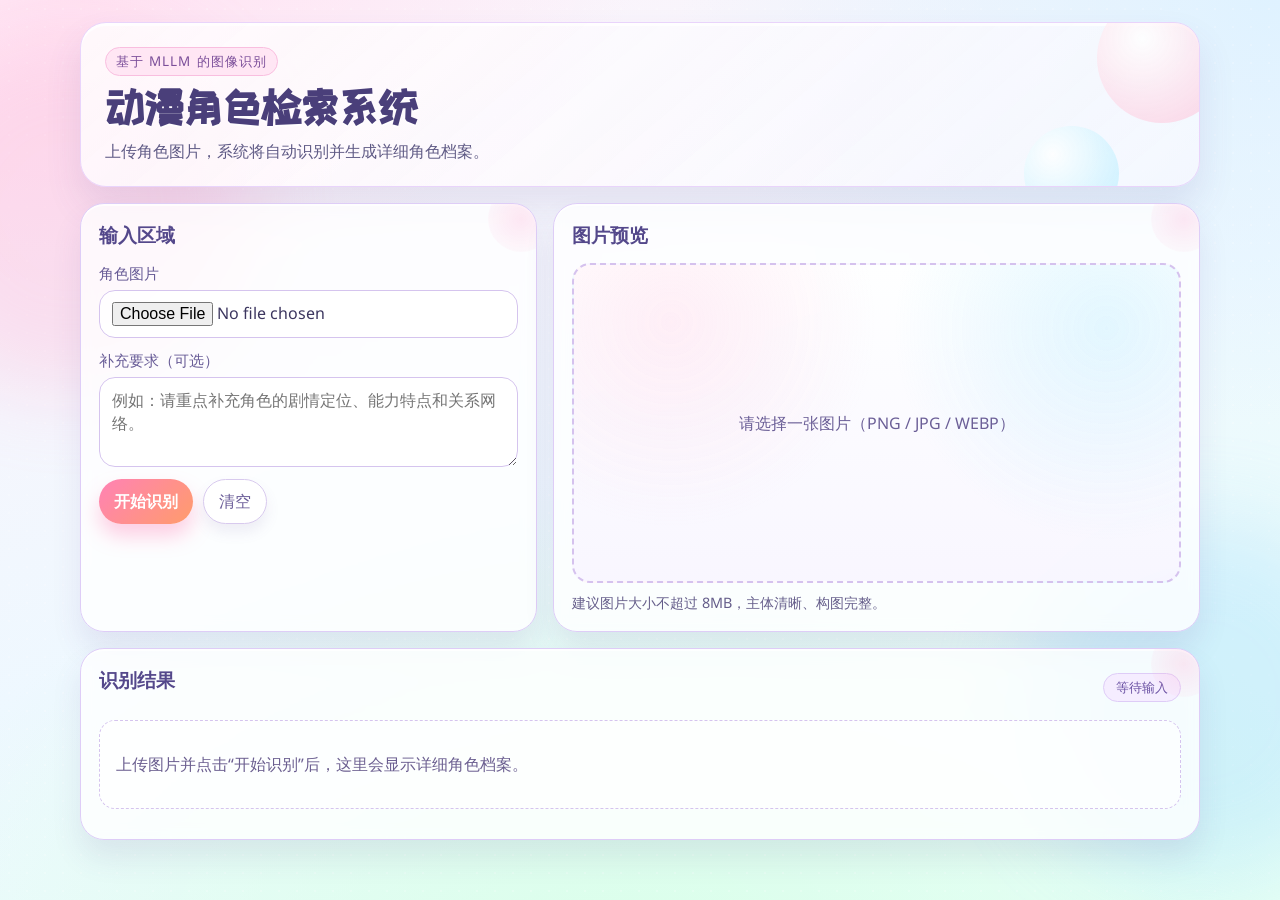
<file: SUIKA-Net/mllm_demo/index.html>
﻿<!DOCTYPE html>
<html lang="zh-CN">
  <head>
    <meta charset="UTF-8" />
    <meta name="viewport" content="width=device-width, initial-scale=1.0" />
    <title>动漫角色识别系统</title>
    <link rel="preconnect" href="https://fonts.googleapis.com" />
    <link rel="preconnect" href="https://fonts.gstatic.com" crossorigin />
    <link
      href="https://fonts.googleapis.com/css2?family=Noto+Sans:wght@400;500;700&family=ZCOOL+KuaiLe&display=swap"
      rel="stylesheet"
    />
    <link rel="stylesheet" href="./style.css" />
  </head>
  <body>
    <div class="bg-orb orb-left" aria-hidden="true"></div>
    <div class="bg-orb orb-right" aria-hidden="true"></div>

    <main class="app-shell">
      <header class="hero">
        <p class="tag">基于 MLLM 的图像识别</p>
        <h1>动漫角色检索系统</h1>
        <p class="hero-desc">上传角色图片，系统将自动识别并生成详细角色档案。</p>
      </header>

      <section class="panel input-panel">
        <h2>输入区域</h2>
        <form id="search-form">
          <label class="field">
            <span>角色图片</span>
            <input
              id="image-file"
              name="imageFile"
              type="file"
              accept="image/png,image/jpeg,image/webp"
              required
            />
          </label>

          <label class="field">
            <span>补充要求（可选）</span>
            <textarea
              id="extra-prompt"
              name="extraPrompt"
              rows="3"
              placeholder="例如：请重点补充角色的剧情定位、能力特点和关系网络。"
            ></textarea>
          </label>

          <div class="actions">
            <button type="submit" id="submit-btn">开始识别</button>
            <button type="button" id="reset-btn" class="ghost-btn">清空</button>
          </div>
        </form>
      </section>

      <section class="panel preview-panel">
        <h2>图片预览</h2>
        <div class="preview-box">
          <img id="preview-image" alt="角色预览图" />
          <p id="preview-placeholder">请选择一张图片（PNG / JPG / WEBP）</p>
        </div>
        <p class="hint">建议图片大小不超过 8MB，主体清晰、构图完整。</p>
      </section>

      <section class="panel result-panel">
        <div class="result-head">
          <h2>识别结果</h2>
          <span id="status-pill" class="pill idle">等待输入</span>
        </div>

        <div id="result-content" class="result-empty">
          <p>上传图片并点击“开始识别”后，这里会显示详细角色档案。</p>
        </div>

        <p id="meta-info" class="meta-info"></p>
      </section>
    </main>

    <template id="result-template">
      <article class="result-card">
        <div class="result-grid">
          <div>
            <h3 id="char-name">未知角色</h3>
            <p id="jp-name" class="jp-name">日文名：未知</p>
            <p id="anime-name" class="anime-name">未知作品</p>
          </div>
          <div class="confidence-block">
            <span>置信度</span>
            <strong id="confidence-text">0%</strong>
            <div class="confidence-track">
              <i id="confidence-bar"></i>
            </div>
          </div>
        </div>

        <div id="base-tags" class="detail-chips"></div>

        <section class="detail-section">
          <h4>角色概览</h4>
          <p id="char-intro" class="intro-text"></p>
        </section>

        <section class="detail-section">
          <h4>剧情定位与背景</h4>
          <p id="char-background" class="intro-text"></p>
        </section>

        <div class="detail-columns">
          <section class="detail-box">
            <h4>性格特征</h4>
            <ul id="traits-list" class="detail-list"></ul>
          </section>

          <section class="detail-box">
            <h4>能力与技能</h4>
            <ul id="abilities-list" class="detail-list"></ul>
          </section>
        </div>

        <div class="detail-columns">
          <section class="detail-box">
            <h4>角色关系</h4>
            <ul id="relations-list" class="detail-list"></ul>
          </section>

          <section class="detail-box">
            <h4>识别依据</h4>
            <ul id="evidence-list" class="detail-list"></ul>
          </section>
        </div>

        <section class="detail-section">
          <h4>标志台词 / 标记</h4>
          <ul id="signature-list" class="detail-list"></ul>
        </section>

        <p id="char-extra" class="extra-text"></p>
      </article>
    </template>

    <script type="module" src="./app.js"></script>
  </body>
</html>
</file>
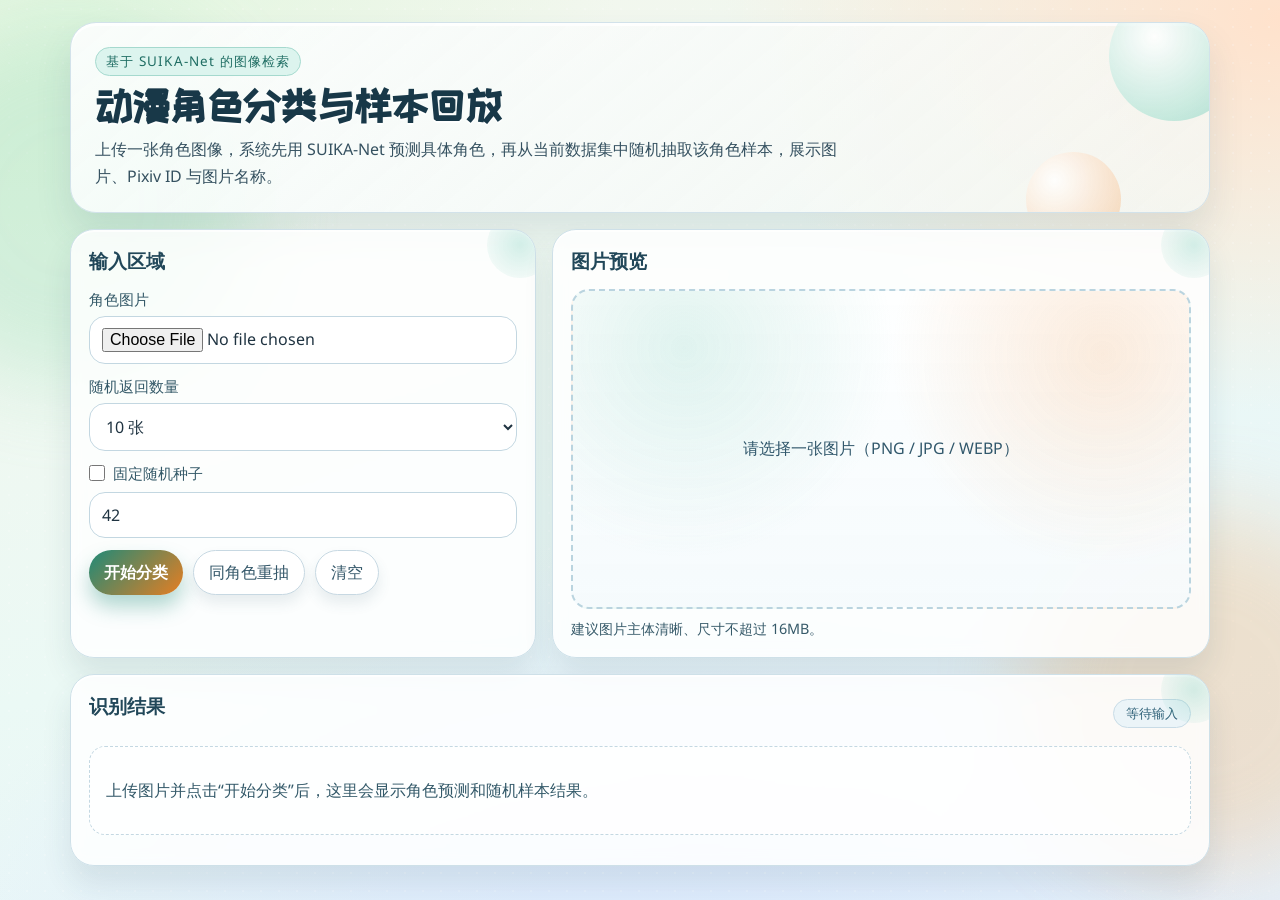
<file: SUIKA-Net/suika_demo/index.html>
<!DOCTYPE html>
<html lang="zh-CN">
  <head>
    <meta charset="UTF-8" />
    <meta name="viewport" content="width=device-width, initial-scale=1.0" />
    <title>SUIKA-Net 动漫角色检索系统</title>
    <link rel="preconnect" href="https://fonts.googleapis.com" />
    <link rel="preconnect" href="https://fonts.gstatic.com" crossorigin />
    <link
      href="https://fonts.googleapis.com/css2?family=Noto+Sans:wght@400;500;700&family=ZCOOL+KuaiLe&display=swap"
      rel="stylesheet"
    />
    <link rel="stylesheet" href="./style.css" />
  </head>
  <body>
    <div class="bg-orb orb-left" aria-hidden="true"></div>
    <div class="bg-orb orb-right" aria-hidden="true"></div>

    <main class="app-shell">
      <header class="hero">
        <p class="tag">基于 SUIKA-Net 的图像检索</p>
        <h1>动漫角色分类与样本回放</h1>
        <p class="hero-desc">
          上传一张角色图像，系统先用 SUIKA-Net 预测具体角色，再从当前数据集中随机抽取该角色样本，展示图片、Pixiv ID 与图片名称。
        </p>
      </header>

      <section class="panel input-panel">
        <h2>输入区域</h2>
        <form id="predict-form">
          <label class="field">
            <span>角色图片</span>
            <input id="image-file" name="image" type="file" accept="image/png,image/jpeg,image/webp" required />
          </label>

          <label class="field">
            <span>随机返回数量</span>
            <select id="num-gallery" name="num_gallery">
              <option value="5">5 张</option>
              <option value="10" selected>10 张</option>
              <option value="15">15 张</option>
              <option value="20">20 张</option>
              <option value="25">25 张</option>
              <option value="30">30 张</option>
              <option value="35">35 张</option>
              <option value="40">40 张</option>
              <option value="45">45 张</option>
              <option value="50">50 张</option>
              <option value="55">55 张</option>
              <option value="60">60 张</option>
              <option value="65">65 张</option>
              <option value="70">70 张</option>
              <option value="75">75 张</option>
              <option value="80">80 张</option>
              <option value="85">85 张</option>
              <option value="90">90 张</option>
              <option value="95">95 张</option>
              <option value="100">100 张</option>
            </select>
          </label>

          <div class="field seed-field">
            <label class="check-row" for="use-fixed-seed">
              <input id="use-fixed-seed" type="checkbox" />
              <span>固定随机种子</span>
            </label>
            <input
              id="seed-value"
              name="seed"
              type="number"
              min="0"
              step="1"
              value="42"
              disabled
            />
          </div>

          <div class="actions">
            <button type="submit" id="submit-btn">开始分类</button>
            <button type="button" id="resample-btn" class="ghost-btn" disabled>同角色重抽</button>
            <button type="button" id="reset-btn" class="ghost-btn">清空</button>
          </div>
        </form>
      </section>

      <section class="panel preview-panel">
        <h2>图片预览</h2>
        <div class="preview-box">
          <img id="preview-image" alt="上传预览" />
          <p id="preview-placeholder">请选择一张图片（PNG / JPG / WEBP）</p>
        </div>
        <p class="hint">建议图片主体清晰、尺寸不超过 16MB。</p>
      </section>

      <section class="panel result-panel">
        <div class="result-head">
          <h2>识别结果</h2>
          <span id="status-pill" class="pill idle">等待输入</span>
        </div>

        <div id="result-content" class="result-empty">
          <p>上传图片并点击“开始分类”后，这里会显示角色预测和随机样本结果。</p>
        </div>

        <p id="meta-info" class="meta-info"></p>
      </section>
    </main>

    <template id="result-template">
      <article class="result-card">
        <div class="result-grid">
          <div>
            <h3 id="char-name">未知角色</h3>
            <p id="label-text" class="label-text">标签：-</p>
            <p id="sim-text" class="sim-text">Prototype Similarity：-</p>
          </div>
          <div class="confidence-block">
            <span>置信度</span>
            <strong id="confidence-text">0%</strong>
            <div class="confidence-track">
              <i id="confidence-bar"></i>
            </div>
          </div>
        </div>

        <section class="detail-section">
          <h4>Top-5 预测</h4>
          <div id="topk-chips" class="detail-chips"></div>
        </section>

        <section class="detail-section">
          <h4>该角色随机样本（来自当前数据集）</h4>
          <div id="gallery-grid" class="gallery-grid"></div>
        </section>
      </article>
    </template>

    <script type="module" src="./app.js"></script>
  </body>
</html>
</file>
<file: SUIKA-Net/mllm_demo/style.css>
:root {
  --bg-top: #fff3fa;
  --bg-mid: #eef8ff;
  --bg-bottom: #e8fff7;
  --ink-1: #3c365f;
  --ink-2: #5f5a85;
  --line: #d7c7f2;
  --card: rgba(255, 255, 255, 0.8);
  --accent: #ff82b5;
  --accent-strong: #ff9c6b;
  --mint: #7fdcc5;
  --warning: #d98a2b;
  --error: #d34c75;
}

* {
  box-sizing: border-box;
}

body {
  margin: 0;
  min-height: 100vh;
  font-family: "Noto Sans", sans-serif;
  color: var(--ink-1);
  background:
    radial-gradient(900px 600px at 8% -8%, #ffe1f2 0%, transparent 60%),
    radial-gradient(1000px 700px at 100% 0%, #dff2ff 0%, transparent 60%),
    radial-gradient(1200px 800px at 50% 110%, #d9ffe9 0%, transparent 64%),
    linear-gradient(160deg, var(--bg-top), var(--bg-mid) 52%, var(--bg-bottom));
  padding: 22px;
  position: relative;
  overflow-x: hidden;
}

body::before {
  content: "";
  position: fixed;
  inset: 0;
  pointer-events: none;
  background-image: radial-gradient(rgba(255, 255, 255, 0.6) 1.1px, transparent 1.1px);
  background-size: 18px 18px;
  opacity: 0.35;
  z-index: -2;
}

.bg-orb {
  position: fixed;
  width: 360px;
  height: 360px;
  border-radius: 999px;
  filter: blur(44px);
  opacity: 0.32;
  pointer-events: none;
  z-index: -1;
  animation: float-soft 9s ease-in-out infinite;
}

.orb-left {
  left: -110px;
  top: 30px;
  background: #ffabd2;
}

.orb-right {
  right: -100px;
  bottom: 20px;
  background: #9ad9ff;
  animation-delay: -3s;
}

.app-shell {
  width: min(1120px, 100%);
  margin: 0 auto;
  display: grid;
  gap: 16px;
  grid-template-columns: repeat(12, 1fr);
  animation: page-enter 560ms ease-out;
}

.hero {
  grid-column: 1 / -1;
  padding: 24px 24px 22px;
  border: 1px solid #e9d4fb;
  border-radius: 26px;
  background:
    linear-gradient(140deg, rgba(255, 255, 255, 0.86), rgba(255, 250, 255, 0.72)),
    linear-gradient(100deg, rgba(255, 146, 193, 0.18), rgba(134, 224, 255, 0.18));
  box-shadow:
    0 20px 36px rgba(92, 74, 150, 0.12),
    0 3px 0 rgba(255, 255, 255, 0.72) inset;
  position: relative;
  overflow: hidden;
}

.hero::before,
.hero::after {
  content: "";
  position: absolute;
  border-radius: 999px;
  pointer-events: none;
}

.hero::before {
  width: 130px;
  height: 130px;
  right: -28px;
  top: -30px;
  background: radial-gradient(circle at 35% 35%, rgba(255, 255, 255, 0.8), rgba(255, 156, 191, 0.42));
}

.hero::after {
  width: 95px;
  height: 95px;
  right: 80px;
  bottom: -35px;
  background: radial-gradient(circle at 30% 30%, rgba(255, 255, 255, 0.78), rgba(135, 227, 255, 0.44));
}

.tag {
  display: inline-block;
  margin: 0;
  font-size: 0.84rem;
  letter-spacing: 0.08em;
  color: #7c4f9a;
  background: #ffe6f4;
  border: 1px solid #f9bedf;
  border-radius: 999px;
  padding: 4px 10px;
}

h1 {
  margin: 10px 0 0;
  font-family: "ZCOOL KuaiLe", cursive;
  font-size: clamp(1.85rem, 3.6vw, 2.65rem);
  color: #4a3f7a;
  text-shadow: 0 2px 0 rgba(255, 255, 255, 0.7);
}

.hero-desc {
  margin: 10px 0 0;
  color: var(--ink-2);
  max-width: 720px;
  line-height: 1.65;
}

.hero-badges {
  display: flex;
  flex-wrap: wrap;
  gap: 8px;
  margin-top: 14px;
}

.hero-badges span {
  border-radius: 999px;
  font-size: 0.82rem;
  padding: 5px 10px;
  background: rgba(255, 255, 255, 0.82);
  border: 1px solid #dfccf6;
  color: #67578c;
}

.panel {
  border: 1px solid #decdf7;
  border-radius: 24px;
  background: var(--card);
  backdrop-filter: blur(7px);
  box-shadow:
    0 18px 30px rgba(84, 62, 140, 0.1),
    0 2px 0 rgba(255, 255, 255, 0.7) inset;
  padding: 18px;
  animation: rise-in 520ms ease-out both;
  position: relative;
  overflow: hidden;
}

.panel::before {
  content: "";
  position: absolute;
  width: 66px;
  height: 66px;
  border-radius: 999px;
  background: radial-gradient(circle, rgba(255, 175, 213, 0.28), rgba(255, 175, 213, 0));
  right: -18px;
  top: -18px;
}

.input-panel {
  grid-column: 1 / span 5;
  animation-delay: 70ms;
}

.preview-panel {
  grid-column: 6 / -1;
  animation-delay: 120ms;
}

.result-panel {
  grid-column: 1 / -1;
  animation-delay: 170ms;
}

h2 {
  margin: 0 0 14px;
  font-size: 1.18rem;
  color: #54488b;
}

#search-form {
  display: grid;
  gap: 12px;
}

.field {
  display: grid;
  gap: 6px;
}

.field span {
  font-size: 0.92rem;
  color: #675b96;
}

input,
select,
textarea,
button {
  font: inherit;
}

input,
select,
textarea {
  width: 100%;
  border: 1px solid #d5c4ee;
  border-radius: 16px;
  padding: 11px 12px;
  background: rgba(255, 255, 255, 0.86);
  color: var(--ink-1);
  transition: border-color 160ms ease, box-shadow 160ms ease, transform 160ms ease;
}

input:focus,
select:focus,
textarea:focus {
  outline: none;
  border-color: #e78ec2;
  box-shadow: 0 0 0 4px rgba(231, 142, 194, 0.18);
  transform: translateY(-1px);
}

.actions {
  display: flex;
  gap: 10px;
}

button {
  border: 0;
  border-radius: 999px;
  padding: 10px 15px;
  cursor: pointer;
  transition: transform 140ms ease, box-shadow 140ms ease, filter 140ms ease;
}

#submit-btn {
  background: linear-gradient(135deg, var(--accent), var(--accent-strong));
  color: #fff;
  font-weight: 700;
  box-shadow: 0 12px 20px rgba(255, 130, 181, 0.38);
}

#submit-btn:hover {
  transform: translateY(-2px) scale(1.01);
  filter: brightness(1.04);
}

#submit-btn:disabled {
  cursor: not-allowed;
  opacity: 0.78;
}

.ghost-btn {
  background: #ffffff;
  color: #6a5c98;
  border: 1px solid #d8caee;
  box-shadow: 0 8px 14px rgba(109, 92, 159, 0.1);
}

.ghost-btn:hover {
  transform: translateY(-1px);
}

.preview-box {
  position: relative;
  min-height: 320px;
  border-radius: 18px;
  border: 2px dashed #d5c2ee;
  background:
    radial-gradient(circle at 16% 18%, rgba(255, 177, 212, 0.2), transparent 36%),
    radial-gradient(circle at 88% 20%, rgba(143, 224, 255, 0.24), transparent 36%),
    linear-gradient(180deg, rgba(255, 255, 255, 0.66), rgba(247, 242, 255, 0.66));
  overflow: hidden;
  display: grid;
  place-items: center;
}

#preview-image {
  width: 100%;
  height: 100%;
  object-fit: contain;
  display: none;
}

#preview-placeholder {
  margin: 0;
  color: #6b5f97;
  text-align: center;
  padding: 18px;
}

.hint {
  margin: 10px 0 0;
  color: #655d8a;
  font-size: 0.9rem;
}

.result-head {
  display: flex;
  align-items: center;
  justify-content: space-between;
  gap: 12px;
}

.pill {
  border-radius: 999px;
  padding: 4px 12px;
  font-size: 0.84rem;
  border: 1px solid transparent;
}

.pill.idle {
  background: #f5edff;
  color: #6b52a4;
  border-color: #deccf7;
}

.pill.loading {
  background: #fff5e9;
  color: var(--warning);
  border-color: #ffd8aa;
}

.pill.done {
  background: #e9fff7;
  color: #1e8b69;
  border-color: #bfeeda;
}

.pill.error {
  background: #ffeef3;
  color: var(--error);
  border-color: #ffc9dc;
}

#result-content {
  margin-top: 12px;
}

.result-empty {
  color: #6b5f90;
  background: rgba(255, 255, 255, 0.6);
  border-radius: 16px;
  border: 1px dashed #d5c4ee;
  padding: 16px;
}

.result-card {
  border-radius: 18px;
  border: 1px solid #dfcff6;
  background: rgba(255, 255, 255, 0.84);
  padding: 16px;
  box-shadow: 0 12px 24px rgba(109, 82, 170, 0.1);
}

.result-grid {
  display: grid;
  grid-template-columns: 1fr auto;
  gap: 12px;
  align-items: start;
}

.result-card h3 {
  margin: 0;
  font-size: 1.5rem;
  color: #4a4180;
}

.anime-name {
  margin: 6px 0 0;
  color: #605895;
}

.jp-name {
  margin: 6px 0 0;
  color: #7d5f9e;
  font-size: 0.95rem;
}

.confidence-block {
  text-align: right;
  min-width: 110px;
}

.confidence-block span {
  color: #6c5d91;
  font-size: 0.86rem;
}

.confidence-block strong {
  display: block;
  margin-top: 2px;
  font-size: 1.2rem;
  color: #554694;
}

.confidence-track {
  margin-top: 6px;
  width: 114px;
  height: 8px;
  border-radius: 999px;
  background: #efe7fb;
  overflow: hidden;
}

.confidence-track i {
  display: block;
  height: 100%;
  width: 0;
  background: linear-gradient(90deg, #ffc07a, #ff79bc, #86dfff);
  transition: width 360ms ease;
}

.intro-text,
.extra-text {
  margin-bottom: 0;
  line-height: 1.78;
  color: #4b4476;
}

.extra-text {
  margin-top: 14px;
  color: #6a5d95;
}

.detail-chips {
  display: flex;
  flex-wrap: wrap;
  gap: 8px;
  margin-top: 12px;
}

.chip {
  display: inline-flex;
  align-items: center;
  border-radius: 999px;
  border: 1px solid #e1d0f8;
  background: #fff5fc;
  color: #6f578f;
  padding: 6px 11px;
  font-size: 0.82rem;
}

.detail-section {
  margin-top: 14px;
}

.detail-section h4,
.detail-box h4 {
  margin: 0 0 8px;
  font-size: 1rem;
  color: #55478f;
}

.detail-columns {
  display: grid;
  grid-template-columns: 1fr 1fr;
  gap: 12px;
  margin-top: 12px;
}

.detail-box {
  border: 1px solid #e2d2f7;
  border-radius: 14px;
  background: rgba(255, 255, 255, 0.72);
  padding: 10px 12px;
}

.detail-list {
  margin: 0;
  padding-left: 18px;
  color: #5d507f;
  line-height: 1.65;
}

.detail-list li + li {
  margin-top: 4px;
}

.meta-info {
  margin: 12px 0 0;
  font-size: 0.88rem;
  color: #6b5f92;
}

@media (max-width: 920px) {
  body {
    padding: 14px;
  }

  .input-panel,
  .preview-panel,
  .result-panel {
    grid-column: 1 / -1;
  }

  .preview-box {
    min-height: 260px;
  }

  .result-grid {
    grid-template-columns: 1fr;
  }

  .confidence-block {
    text-align: left;
  }

  .detail-columns {
    grid-template-columns: 1fr;
  }
}

@media (max-width: 520px) {
  .actions {
    flex-direction: column;
  }
}

@keyframes page-enter {
  from {
    opacity: 0;
    transform: translateY(10px);
  }
  to {
    opacity: 1;
    transform: translateY(0);
  }
}

@keyframes rise-in {
  from {
    opacity: 0;
    transform: translateY(12px);
  }
  to {
    opacity: 1;
    transform: translateY(0);
  }
}

@keyframes float-soft {
  0%,
  100% {
    transform: translateY(0) scale(1);
  }
  50% {
    transform: translateY(-12px) scale(1.03);
  }
}
</file>
<file: SUIKA-Net/suika_demo/style.css>
:root {
  --bg-top: #f5f6eb;
  --bg-mid: #ebf9f5;
  --bg-bottom: #e6f1fb;
  --ink-1: #1f3341;
  --ink-2: #355160;
  --line: #c3d7e2;
  --card: rgba(255, 255, 255, 0.84);
  --accent: #1f8a78;
  --accent-strong: #e67e22;
  --teal-soft: #73c8bb;
  --warning: #d07a20;
  --error: #c94545;
}

* {
  box-sizing: border-box;
}

body {
  margin: 0;
  min-height: 100vh;
  font-family: "Noto Sans", sans-serif;
  color: var(--ink-1);
  background:
    radial-gradient(900px 560px at 7% -8%, #e0f7df 0%, transparent 60%),
    radial-gradient(960px 680px at 100% 2%, #ffe2cc 0%, transparent 58%),
    radial-gradient(1200px 800px at 50% 115%, #dbe9ff 0%, transparent 62%),
    linear-gradient(160deg, var(--bg-top), var(--bg-mid) 52%, var(--bg-bottom));
  padding: 22px;
  position: relative;
  overflow-x: hidden;
}

body::before {
  content: "";
  position: fixed;
  inset: 0;
  pointer-events: none;
  background-image: radial-gradient(rgba(255, 255, 255, 0.62) 1.1px, transparent 1.1px);
  background-size: 18px 18px;
  opacity: 0.34;
  z-index: -2;
}

.bg-orb {
  position: fixed;
  width: 360px;
  height: 360px;
  border-radius: 999px;
  filter: blur(44px);
  opacity: 0.34;
  pointer-events: none;
  z-index: -1;
  animation: float-soft 9s ease-in-out infinite;
}

.orb-left {
  left: -110px;
  top: 22px;
  background: #95deb4;
}

.orb-right {
  right: -105px;
  bottom: 28px;
  background: #f4ba7f;
  animation-delay: -3s;
}

.app-shell {
  width: min(1140px, 100%);
  margin: 0 auto;
  display: grid;
  gap: 16px;
  grid-template-columns: repeat(12, 1fr);
  animation: page-enter 560ms ease-out;
}

.hero {
  grid-column: 1 / -1;
  padding: 24px 24px 22px;
  border: 1px solid #d2e2ea;
  border-radius: 26px;
  background:
    linear-gradient(140deg, rgba(255, 255, 255, 0.9), rgba(245, 252, 252, 0.76)),
    linear-gradient(100deg, rgba(62, 171, 148, 0.14), rgba(232, 140, 48, 0.16));
  box-shadow:
    0 20px 36px rgba(41, 82, 96, 0.12),
    0 3px 0 rgba(255, 255, 255, 0.75) inset;
  position: relative;
  overflow: hidden;
}

.hero::before,
.hero::after {
  content: "";
  position: absolute;
  border-radius: 999px;
  pointer-events: none;
}

.hero::before {
  width: 130px;
  height: 130px;
  right: -30px;
  top: -32px;
  background: radial-gradient(circle at 35% 35%, rgba(255, 255, 255, 0.85), rgba(72, 193, 164, 0.43));
}

.hero::after {
  width: 95px;
  height: 95px;
  right: 88px;
  bottom: -35px;
  background: radial-gradient(circle at 30% 30%, rgba(255, 255, 255, 0.82), rgba(241, 157, 82, 0.4));
}

.tag {
  display: inline-block;
  margin: 0;
  font-size: 0.84rem;
  letter-spacing: 0.08em;
  color: #1f6d63;
  background: #dcf4ee;
  border: 1px solid #a5d9ce;
  border-radius: 999px;
  padding: 4px 10px;
}

h1 {
  margin: 10px 0 0;
  font-family: "ZCOOL KuaiLe", cursive;
  font-size: clamp(1.8rem, 3.5vw, 2.52rem);
  color: #183848;
  text-shadow: 0 2px 0 rgba(255, 255, 255, 0.75);
}

.hero-desc {
  margin: 10px 0 0;
  color: var(--ink-2);
  max-width: 760px;
  line-height: 1.68;
}

.panel {
  border: 1px solid #cee0e8;
  border-radius: 24px;
  background: var(--card);
  backdrop-filter: blur(7px);
  box-shadow:
    0 18px 30px rgba(37, 77, 93, 0.11),
    0 2px 0 rgba(255, 255, 255, 0.72) inset;
  padding: 18px;
  animation: rise-in 520ms ease-out both;
  position: relative;
  overflow: hidden;
}

.panel::before {
  content: "";
  position: absolute;
  width: 66px;
  height: 66px;
  border-radius: 999px;
  background: radial-gradient(circle, rgba(87, 193, 170, 0.25), rgba(87, 193, 170, 0));
  right: -18px;
  top: -18px;
}

.input-panel {
  grid-column: 1 / span 5;
  animation-delay: 70ms;
}

.preview-panel {
  grid-column: 6 / -1;
  animation-delay: 120ms;
}

.result-panel {
  grid-column: 1 / -1;
  animation-delay: 170ms;
}

h2 {
  margin: 0 0 14px;
  font-size: 1.18rem;
  color: #214759;
}

#predict-form {
  display: grid;
  gap: 12px;
}

.field {
  display: grid;
  gap: 6px;
}

.field span {
  font-size: 0.92rem;
  color: #345968;
}

.seed-field {
  gap: 8px;
}

.check-row {
  display: inline-flex;
  align-items: center;
  gap: 8px;
  width: fit-content;
  color: #345968;
  user-select: none;
}

.check-row input {
  width: 16px;
  height: 16px;
  margin: 0;
  accent-color: #1f8a78;
  cursor: pointer;
}

input,
select,
textarea,
button {
  font: inherit;
}

input,
select,
textarea {
  width: 100%;
  border: 1px solid #c3d7e1;
  border-radius: 16px;
  padding: 11px 12px;
  background: rgba(255, 255, 255, 0.9);
  color: var(--ink-1);
  transition: border-color 160ms ease, box-shadow 160ms ease, transform 160ms ease;
}

input:focus,
select:focus,
textarea:focus {
  outline: none;
  border-color: #2c9b88;
  box-shadow: 0 0 0 4px rgba(44, 155, 136, 0.17);
  transform: translateY(-1px);
}

.actions {
  display: flex;
  gap: 10px;
  flex-wrap: wrap;
}

button {
  border: 0;
  border-radius: 999px;
  padding: 10px 15px;
  cursor: pointer;
  transition: transform 140ms ease, box-shadow 140ms ease, filter 140ms ease;
}

#submit-btn {
  background: linear-gradient(135deg, var(--accent), var(--accent-strong));
  color: #fff;
  font-weight: 700;
  box-shadow: 0 12px 20px rgba(33, 138, 122, 0.35);
}

#submit-btn:hover {
  transform: translateY(-2px) scale(1.01);
  filter: brightness(1.04);
}

#submit-btn:disabled {
  cursor: not-allowed;
  opacity: 0.78;
}

.ghost-btn {
  background: #ffffff;
  color: #35586a;
  border: 1px solid #c7d8e2;
  box-shadow: 0 8px 14px rgba(53, 88, 106, 0.11);
}

.ghost-btn:hover {
  transform: translateY(-1px);
}

.preview-box {
  position: relative;
  min-height: 320px;
  border-radius: 18px;
  border: 2px dashed #bad4df;
  background:
    radial-gradient(circle at 18% 18%, rgba(117, 203, 184, 0.22), transparent 37%),
    radial-gradient(circle at 86% 20%, rgba(240, 168, 102, 0.22), transparent 36%),
    linear-gradient(180deg, rgba(255, 255, 255, 0.68), rgba(243, 249, 252, 0.72));
  overflow: hidden;
  display: grid;
  place-items: center;
}

#preview-image {
  width: 100%;
  height: 100%;
  object-fit: contain;
  display: none;
}

#preview-placeholder {
  margin: 0;
  color: #31586c;
  text-align: center;
  padding: 18px;
}

.hint {
  margin: 10px 0 0;
  color: #365a69;
  font-size: 0.9rem;
}

.result-head {
  display: flex;
  align-items: center;
  justify-content: space-between;
  gap: 12px;
}

.pill {
  border-radius: 999px;
  padding: 4px 12px;
  font-size: 0.84rem;
  border: 1px solid transparent;
}

.pill.idle {
  background: #ebf4f8;
  color: #2f6178;
  border-color: #c8dbe6;
}

.pill.loading {
  background: #fff4e8;
  color: var(--warning);
  border-color: #f6cea6;
}

.pill.done {
  background: #e8fbf6;
  color: #1d866f;
  border-color: #b7e8db;
}

.pill.error {
  background: #ffecec;
  color: var(--error);
  border-color: #ffc9c9;
}

#result-content {
  margin-top: 12px;
}

.result-empty {
  color: #335969;
  background: rgba(255, 255, 255, 0.63);
  border-radius: 16px;
  border: 1px dashed #c4d8e2;
  padding: 16px;
}

.result-card {
  border-radius: 18px;
  border: 1px solid #cbdde6;
  background: rgba(255, 255, 255, 0.9);
  padding: 16px;
  box-shadow: 0 12px 24px rgba(43, 82, 99, 0.11);
}

.result-grid {
  display: grid;
  grid-template-columns: 1fr auto;
  gap: 12px;
  align-items: start;
}

.result-card h3 {
  margin: 0;
  font-size: 1.52rem;
  color: #14384a;
}

.label-text,
.sim-text {
  margin: 6px 0 0;
  color: #355869;
}

.confidence-block {
  text-align: right;
  min-width: 110px;
}

.confidence-block span {
  color: #376172;
  font-size: 0.86rem;
}

.confidence-block strong {
  display: block;
  margin-top: 2px;
  font-size: 1.2rem;
  color: #1d6f63;
}

.confidence-track {
  margin-top: 6px;
  width: 114px;
  height: 8px;
  border-radius: 999px;
  background: #e6eff3;
  overflow: hidden;
}

.confidence-track i {
  display: block;
  height: 100%;
  width: 0;
  background: linear-gradient(90deg, #1f8a78, #4fb7a4, #e67e22);
  transition: width 360ms ease;
}

.detail-section {
  margin-top: 14px;
}

.detail-section h4 {
  margin: 0 0 8px;
  font-size: 1rem;
  color: #254e62;
}

.detail-chips {
  display: flex;
  flex-wrap: wrap;
  gap: 8px;
}

.chip {
  display: inline-flex;
  align-items: center;
  border-radius: 999px;
  border: 1px solid #b9d5de;
  background: #f4fcfa;
  color: #265366;
  padding: 6px 11px;
  font-size: 0.82rem;
}

.gallery-grid {
  display: grid;
  gap: 12px;
  grid-template-columns: repeat(auto-fill, minmax(190px, 1fr));
}

.gallery-card {
  border: 1px solid #c5dae4;
  border-radius: 14px;
  overflow: hidden;
  background: #fdfefe;
  box-shadow: 0 8px 16px rgba(39, 78, 94, 0.1);
}

.gallery-card img {
  display: block;
  width: 100%;
  aspect-ratio: 4 / 3;
  object-fit: cover;
  object-position: center 20%;
  background: #e6edf1;
}

.gallery-meta {
  padding: 10px;
  display: grid;
  gap: 5px;
}

.gallery-meta p {
  margin: 0;
  color: #2f5265;
  font-size: 0.86rem;
  line-height: 1.45;
  word-break: break-word;
}

.meta-info {
  margin: 12px 0 0;
  font-size: 0.88rem;
  color: #355b6d;
}

@media (max-width: 920px) {
  body {
    padding: 14px;
  }

  .input-panel,
  .preview-panel,
  .result-panel {
    grid-column: 1 / -1;
  }

  .preview-box {
    min-height: 260px;
  }

  .result-grid {
    grid-template-columns: 1fr;
  }

  .confidence-block {
    text-align: left;
  }
}

@media (max-width: 520px) {
  .actions {
    flex-direction: column;
  }
}

@keyframes page-enter {
  from {
    opacity: 0;
    transform: translateY(10px);
  }
  to {
    opacity: 1;
    transform: translateY(0);
  }
}

@keyframes rise-in {
  from {
    opacity: 0;
    transform: translateY(12px);
  }
  to {
    opacity: 1;
    transform: translateY(0);
  }
}

@keyframes float-soft {
  0%,
  100% {
    transform: translateY(0) scale(1);
  }
  50% {
    transform: translateY(-12px) scale(1.03);
  }
}
</file>
